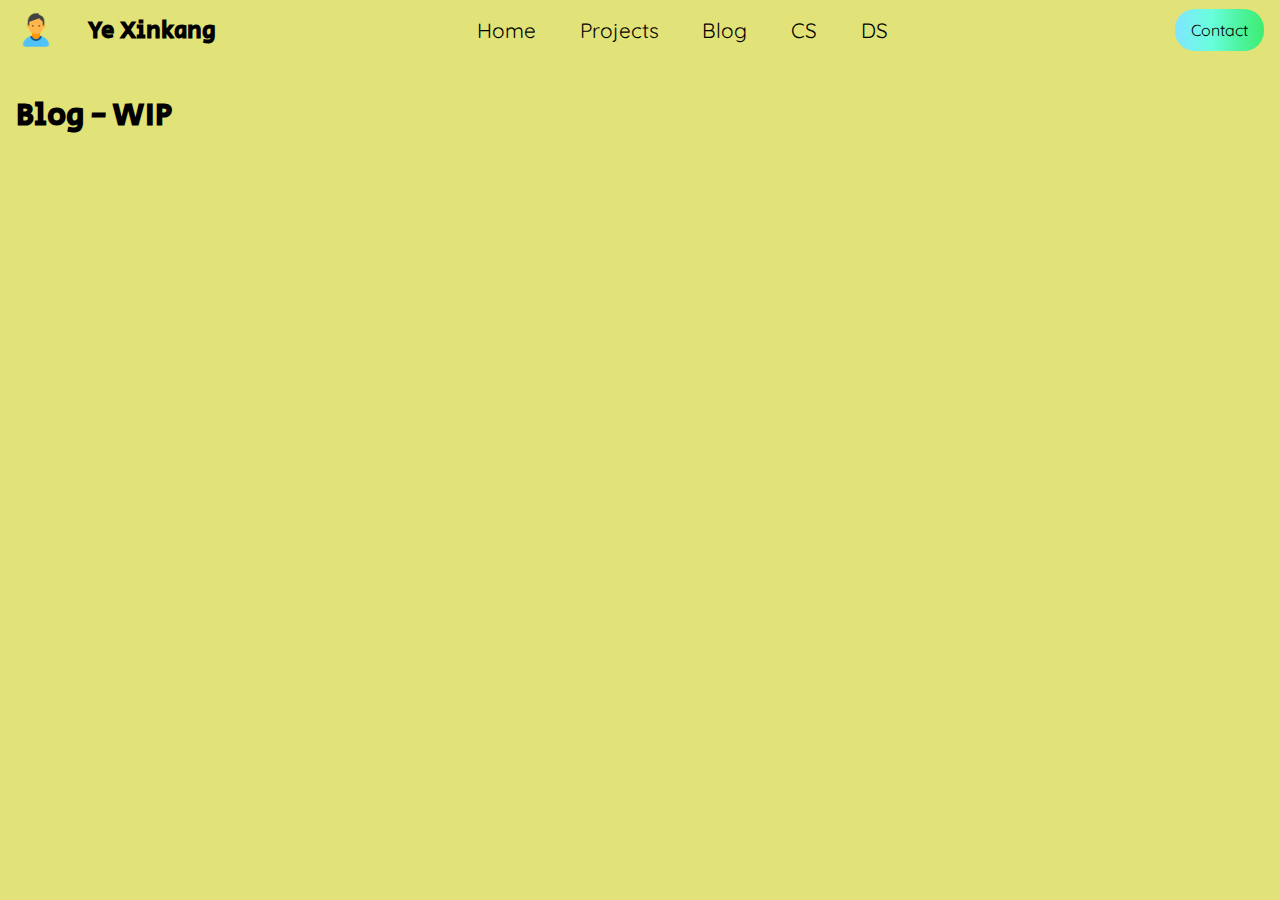
<file: blog.html>
<!DOCTYPE html>
<html lang="en">
  <head>
    <meta charset="UTF-8" />
    <meta http-equiv="X-UA-Compatible" content="IE=edge" />
    <meta name="viewport" content="width=device-width, initial-scale=1.0" />
    <link
      rel="stylesheet"
      href="https://cdnjs.cloudflare.com/ajax/libs/font-awesome/6.1.1/css/all.min.css"
      integrity="sha512-KfkfwYDsLkIlwQp6LFnl8zNdLGxu9YAA1QvwINks4PhcElQSvqcyVLLD9aMhXd13uQjoXtEKNosOWaZqXgel0g=="
      crossorigin="anonymous"
      referrerpolicy="no-referrer"
    />
    <link rel="stylesheet" href="styles.css" />
    <link rel="stylesheet" href="projects.css" />
    <title>Blog</title>
  </head>
  <!-- Google tag (gtag.js) -->
<script async src="https://www.googletagmanager.com/gtag/js?id=G-FRSERF0LHD"></script>
<script>
  window.dataLayer = window.dataLayer || [];
  function gtag(){dataLayer.push(arguments);}
  gtag('js', new Date());

  gtag('config', 'G-FRSERF0LHD');
</script>
  <body>
    <nav>
      <div class="name">
        <img src="img/usericon.png" alt="" class="profilepic" />
        <h2>Ye Xinkang</h2>
      </div>
      <button class="contact">Contact</button>
      <ul>
        <li><a href="index.html">Home</a></li>
              <li><a href="projects.html">Projects</a></li>
              <li><a href="blog.html">Blog</a></li>
              <li><a href="learncs.html">CS</a></li>
              <li><a href="learnds.html">DS</a></li>
        <li>
          <a href="https://github.com/xk1234"
            ><span class="fa-brands fa-github"></span
          ></a>
        </li>
        <li>
          <a href="https://www.linkedin.com/in/ye-xinkang-4486a218b "
            ><span class="fa-brands fa-linkedin"></span
          ></a>
        </li>
      </ul>
    </nav>
    <h1>Blog - WIP</h1>
  </body>
</html>
</file>
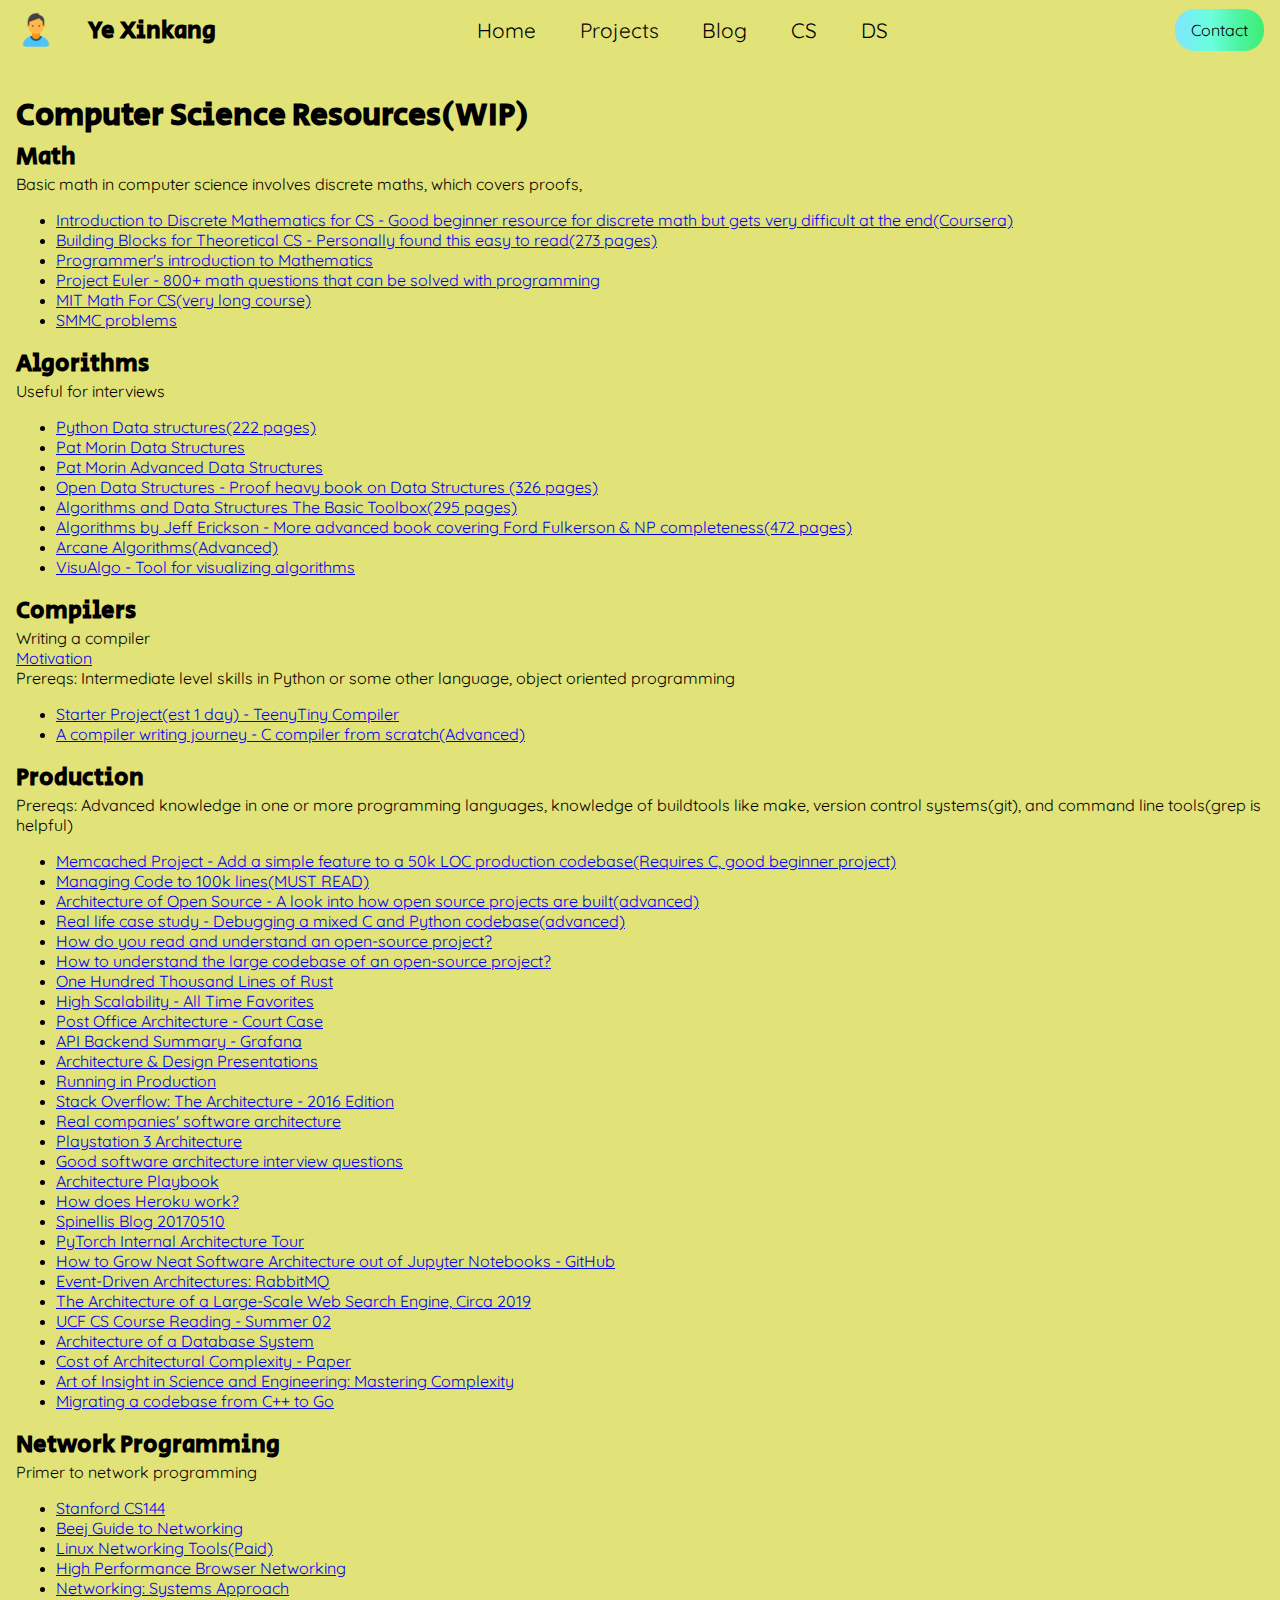
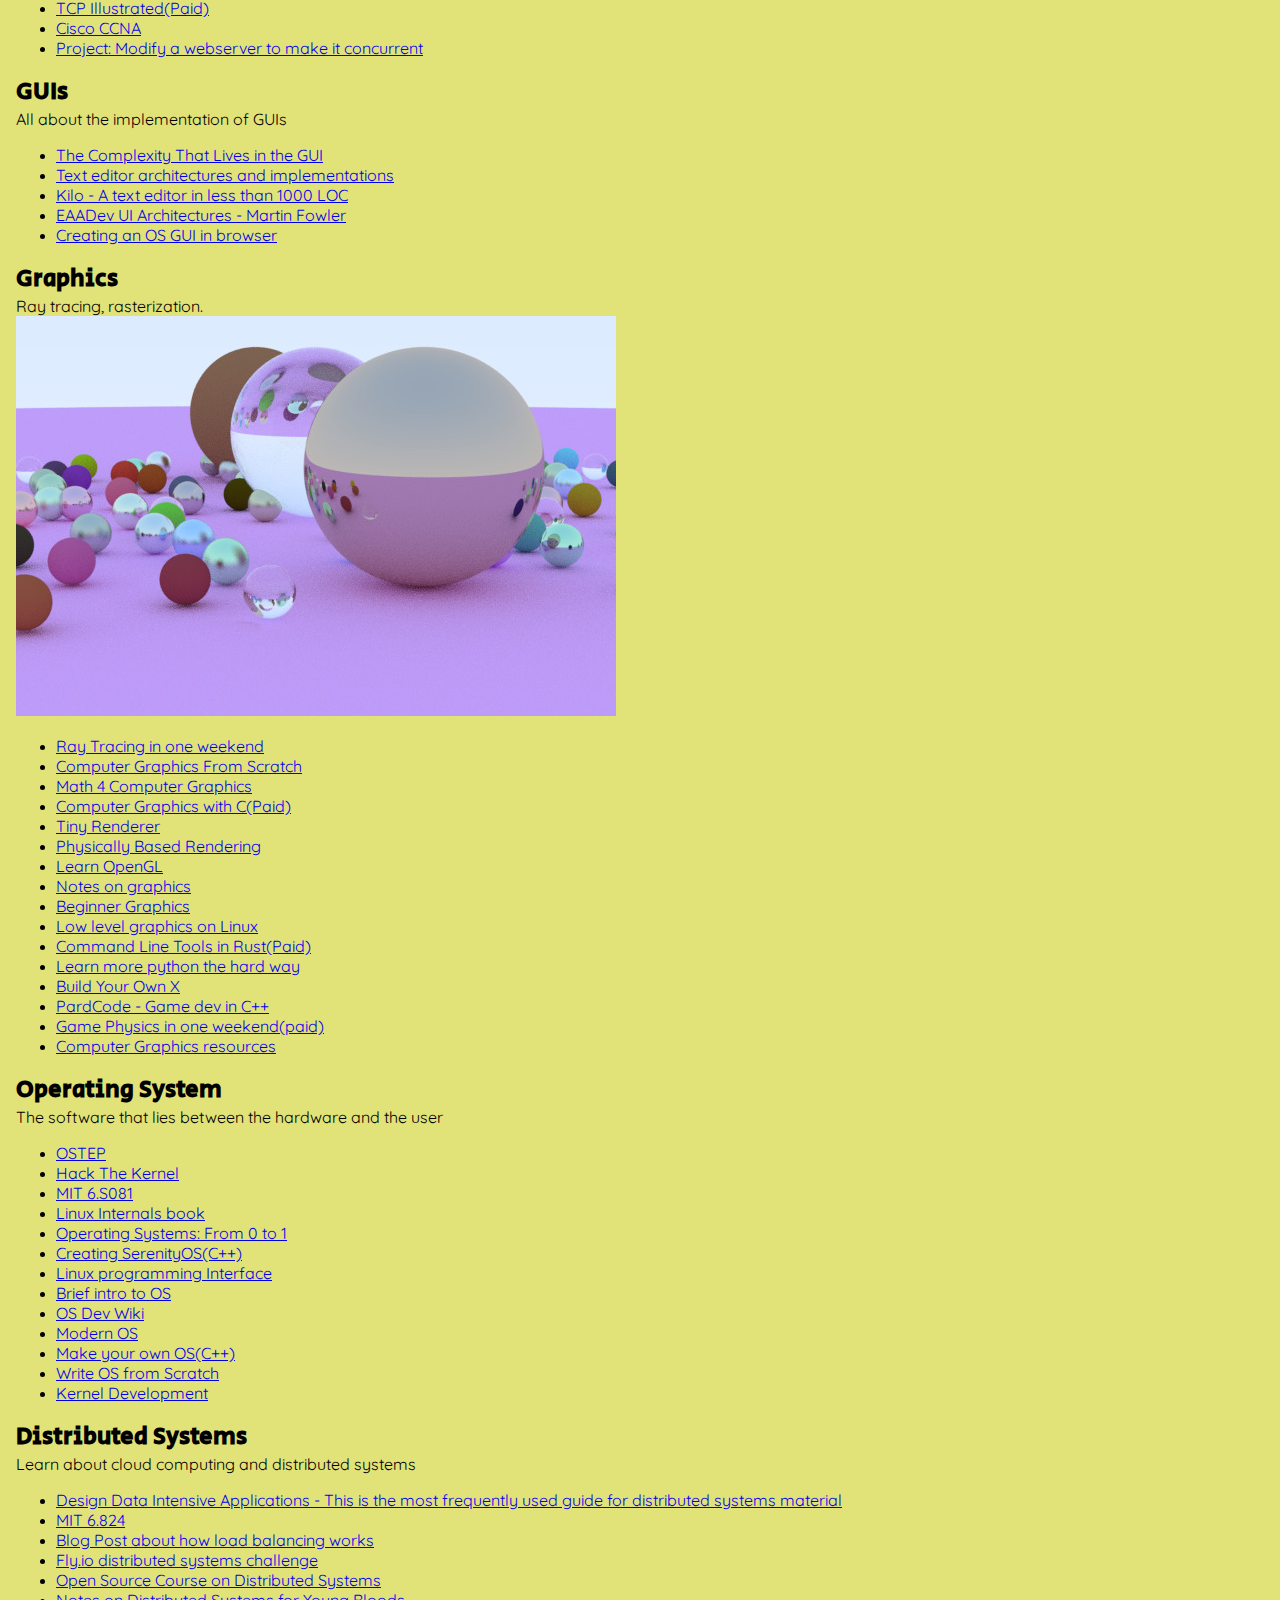
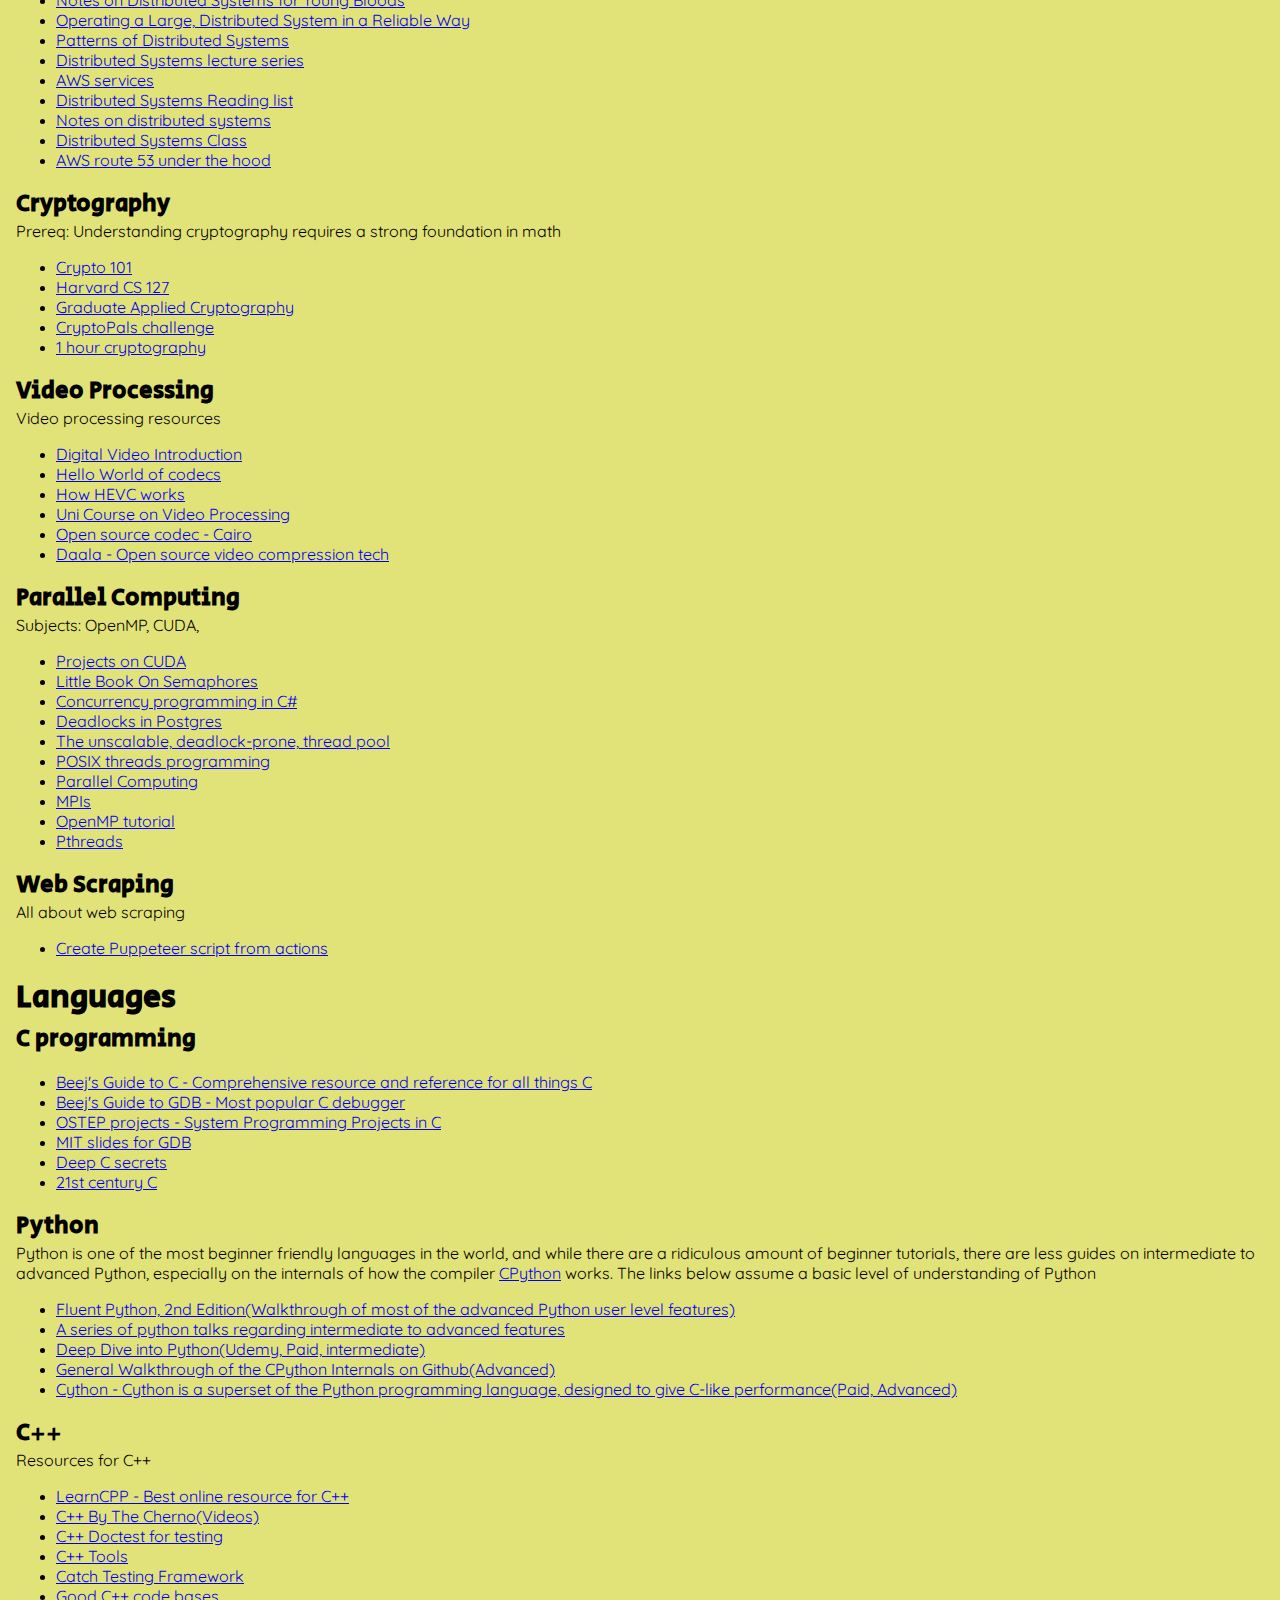
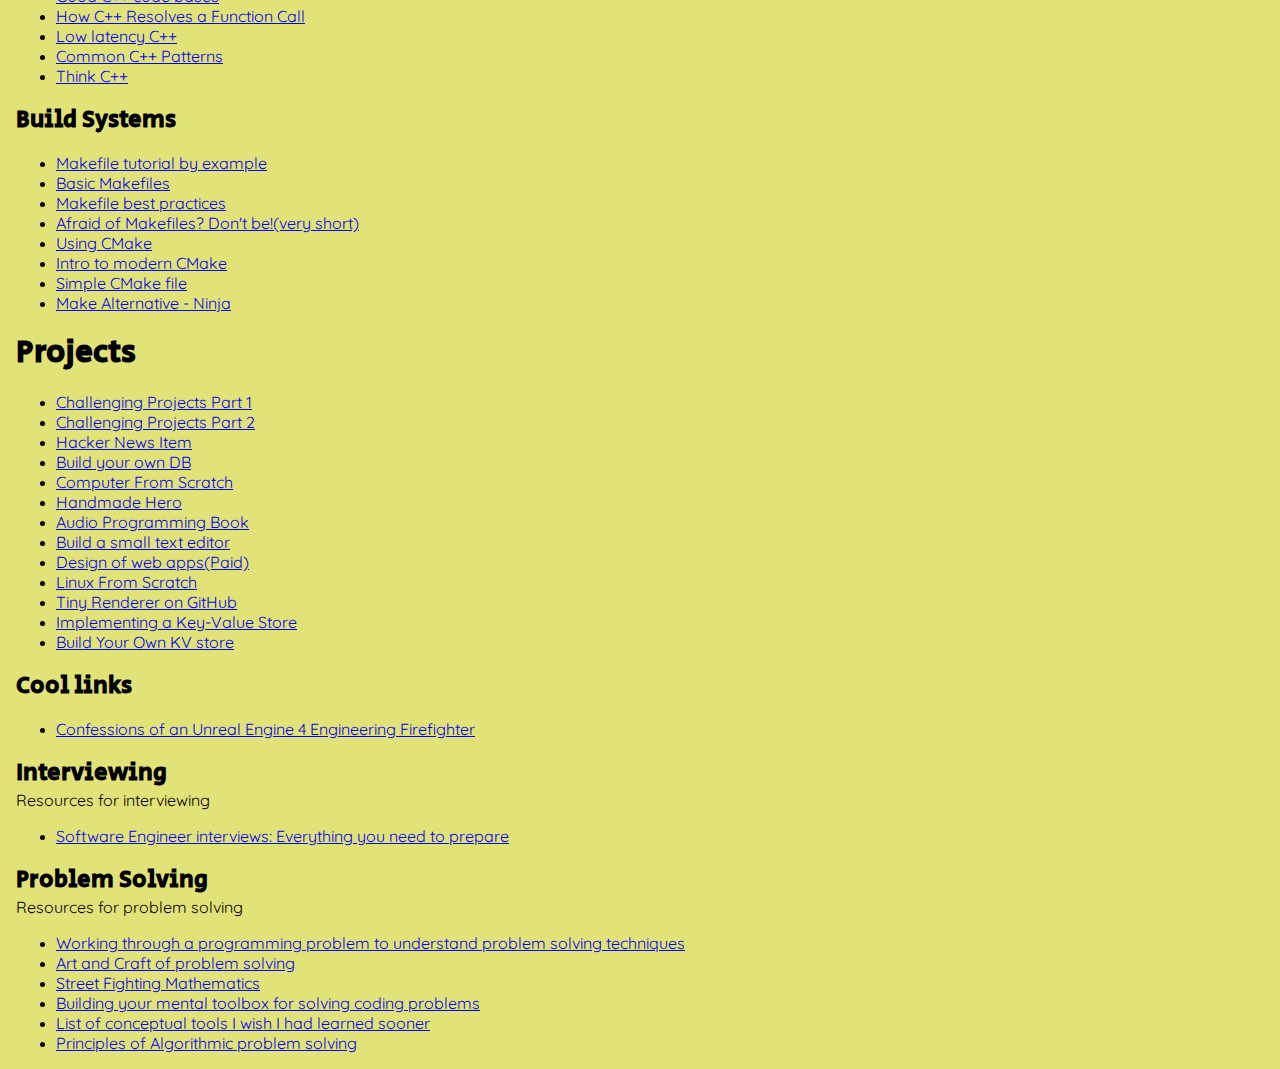
<file: learncs.html>
<!DOCTYPE html>
<html lang="en">
  <head>
    <meta charset="UTF-8" />
    <meta name="viewport" content="width=device-width, initial-scale=1.0" />
    <title>Computer Science Links</title>
    <link rel="stylesheet" href="styles.css" />
  </head>
  <!-- Google tag (gtag.js) -->
<script async src="https://www.googletagmanager.com/gtag/js?id=G-FRSERF0LHD"></script>
<script>
  window.dataLayer = window.dataLayer || [];
  function gtag(){dataLayer.push(arguments);}
  gtag('js', new Date());

  gtag('config', 'G-FRSERF0LHD');
</script>
  <body>
    <header>
      <nav>
        <div class="name">
          <img src="img/usericon.png" alt="" class="profilepic" />
          <h2>Ye Xinkang</h2>
        </div>
        <button class="contact">Contact</button>
        <ul>
          <li><a href="index.html">Home</a></li>
          <li><a href="projects.html">Projects</a></li>
          <li><a href="blog.html">Blog</a></li>
          <li><a href="learncs.html">CS</a></li>
          <li><a href="learnds.html">DS</a></li>
          <li>
            <a href="https://github.com/xk1234" target="_blank"
              ><span class="fa-brands fa-github"></span
            ></a>
          </li>
          <li>
            <a
              href="https://www.linkedin.com/in/ye-xinkang-4486a218b "
              target="_blank"
              ><span class="fa-brands fa-linkedin"></span
            ></a>
          </li>
        </ul>
      </nav>
    </header>
    <main>
      <h1>Computer Science Resources(WIP)</h1>
      <p></p>
      <!-- <h2>How to learn</h2>
      <p></p>
      <ul>
        <li><a href=""></a></li>
      </ul> -->

      <h2>Math</h2>
      <p>
        Basic math in computer science involves discrete maths, which covers
        proofs,
      </p>
      <ul>
        <li>
          <a
            href="https://www.coursera.org/specializations/discrete-mathematics"
            >Introduction to Discrete Mathematics for CS - Good beginner
            resource for discrete math but gets very difficult at the
            end(Coursera)</a
          >
        </li>
        <li>
          <a
            href="https://mfleck.cs.illinois.edu/building-blocks/updates-fa2017//whole-book.pdf"
            >Building Blocks for Theoretical CS - Personally found this easy to
            read(273 pages)</a
          >
        </li>
        <li>
          <a href="https://pimbook.org/"
            >Programmer's introduction to Mathematics</a
          >
        </li>
        <li>
          <a href="https://projecteuler.net/"
            >Project Euler - 800+ math questions that can be solved with
            programming</a
          >
        </li>
        <li>
          <a
            href="https://ocw.mit.edu/courses/6-042j-mathematics-for-computer-science-spring-2015/"
            >MIT Math For CS(very long course)</a
          >
        </li>
        <li>
          <a href="https://www.simonmarais.org/20221.html">SMMC problems</a>
        </li>
      </ul>

      <h2>Algorithms</h2>
      <p>Useful for interviews</p>
      <ul>
        <li>
          <a href="https://donsheehy.github.io/datastructures/fullbook.pdf"
            >Python Data structures(222 pages)</a
          >
        </li>
        <li>
          <a href="https://cglab.ca/~morin/teaching/2402/"
            >Pat Morin Data Structures</a
          >
        </li>
        <li>
          <a href="https://cglab.ca/~morin/teaching/5408/"
            >Pat Morin Advanced Data Structures</a
          >
        </li>
        <li>
          <a href="https://opendatastructures.org/ods-python.pdf"
            >Open Data Structures - Proof heavy book on Data Structures (326
            pages)</a
          >
        </li>
        <li>
          <a
            href="https://people.mpi-inf.mpg.de/~mehlhorn/ftp/Mehlhorn-Sanders-Toolbox.pdf"
            >Algorithms and Data Structures The Basic Toolbox(295 pages)</a
          >
        </li>
        <li>
          <a
            href="https://jeffe.cs.illinois.edu/teaching/algorithms/book/Algorithms-JeffE.pdf"
            >Algorithms by Jeff Erickson - More advanced book covering Ford
            Fulkerson & NP completeness(472 pages)</a
          >
        </li>
        <li>
          <a href="https://www.algorithm-archive.org/"
            >Arcane Algorithms(Advanced)</a
          >
        </li>
        <li>
          <a href="https://visualgo.net/en"
            >VisuAlgo - Tool for visualizing algorithms</a
          >
        </li>
      </ul>

      <h2>Compilers</h2>
      <p>Writing a compiler</p>
      <p><a href="https://blog.regehr.org/archives/169">Motivation</a></p>
      <p>
        Prereqs: Intermediate level skills in Python or some other language,
        object oriented programming
      </p>
      <ul>
        <li>
          <a href="https://austinhenley.com/blog/teenytinycompiler1.html"
            >Starter Project(est 1 day) - TeenyTiny Compiler</a
          >
        </li>
        <li>
          <a href="https://github.com/DoctorWkt/acwj"
            >A compiler writing journey - C compiler from scratch(Advanced)</a
          >
        </li>
      </ul>

      <h2>Production</h2>
      <p>
        Prereqs: Advanced knowledge in one or more programming languages,
        knowledge of buildtools like make, version control systems(git), and
        command line tools(grep is helpful)
      </p>
      <ul>
        <li>
          <a
            href="https://github.com/remzi-arpacidusseau/ostep-projects/tree/master/initial-memcached"
            >Memcached Project - Add a simple feature to a 50k LOC production
            codebase(Requires C, good beginner project)</a
          >
        </li>
        <li>
          <a href="https://verdagon.dev/blog/first-100k-lines"
            >Managing Code to 100k lines(MUST READ)</a
          >
        </li>
        <li>
          <a href="https://aosabook.org/en/"
            >Architecture of Open Source - A look into how open source projects
            are built(advanced)</a
          >
        </li>
        <li>
          <a
            href="https://developer.nvidia.com/blog/debugging-mixed-python-and-c-language-stack/"
            >Real life case study - Debugging a mixed C and Python
            codebase(advanced)</a
          >
        </li>
        <li>
          <a href="https://news.ycombinator.com/item?id=20372393"
            >How do you read and understand an open-source project?</a
          >
        </li>
        <li>
          <a href="https://news.ycombinator.com/item?id=16299125"
            >How to understand the large codebase of an open-source project?</a
          >
        </li>
        <li>
          <a
            href="https://matklad.github.io/2021/09/05/Rust100k.html#One-Hundred-Thousand-Lines-of-Rust"
            >One Hundred Thousand Lines of Rust</a
          >
        </li>
        <li>
          <a href="http://highscalability.com/all-time-favorites/"
            >High Scalability - All Time Favorites</a
          >
        </li>
        <li>
          <a
            href="https://www.judiciary.uk/wp-content/uploads/2019/12/bates-v-post-office-appendix-1.pdf"
            >Post Office Architecture - Court Case</a
          >
        </li>
        <li>
          <a
            href="https://grafana.wikimedia.org/d/000000002/api-backend-summary?orgId=1&refresh=5m"
            >API Backend Summary - Grafana</a
          >
        </li>
        <li>
          <a href="https://www.infoq.com/architecture-design/"
            >Architecture & Design Presentations</a
          >
        </li>
        <li>
          <a href="https://runninginproduction.com/">Running in Production</a>
        </li>
        <li>
          <a
            href="https://nickcraver.com/blog/2016/02/17/stack-overflow-the-architecture-2016-edition/"
            >Stack Overflow: The Architecture - 2016 Edition</a
          >
        </li>
        <li>
          <a href="https://news.ycombinator.com/item?id=30986893"
            >Real companies' software architecture</a
          >
        </li>
        <li>
          <a href="https://www.copetti.org/writings/consoles/playstation-3/"
            >Playstation 3 Architecture</a
          >
        </li>
        <li>
          <a href="https://news.ycombinator.com/item?id=13472279"
            >Good software architecture interview questions</a
          >
        </li>
        <li>
          <a
            href="https://nocomplexity.com/documents/arplaybook/introduction.html"
            >Architecture Playbook</a
          >
        </li>
        <li>
          <a
            href="https://www.quora.com/Heroku/Scalability-How-does-Heroku-work-2"
            >How does Heroku work?</a
          >
        </li>
        <li>
          <a href="https://www.spinellis.gr/blog/20170510/"
            >Spinellis Blog 20170510</a
          >
        </li>
        <li>
          <a
            href="https://blog.christianperone.com/2018/03/pytorch-internal-architecture-tour/"
            >PyTorch Internal Architecture Tour</a
          >
        </li>
        <li>
          <a
            href="https://github.com/guillaume-chevalier/How-to-Grow-Neat-Software-Architecture-out-of-Jupyter-Notebooks"
            >How to Grow Neat Software Architecture out of Jupyter Notebooks -
            GitHub</a
          >
        </li>
        <li>
          <a
            href="https://blog.theodo.com/2019/08/event-driven-architectures-rabbitmq/"
            >Event-Driven Architectures: RabbitMQ</a
          >
        </li>
        <li>
          <a
            href="https://www.0x65.dev/blog/2019-12-14/the-architecture-of-a-large-scale-web-search-engine-circa-2019.html"
            >The Architecture of a Large-Scale Web Search Engine, Circa 2019</a
          >
        </li>
        <li>
          <a href="http://www.cs.ucf.edu/courses/cda5106/summer02/reading.html"
            >UCF CS Course Reading - Summer 02</a
          >
        </li>
        <li>
          <a
            href="https://blog.acolyer.org/2015/01/20/architecture-of-a-database-system/"
            >Architecture of a Database System</a
          >
        </li>
        <li>
          <a href="https://dspace.mit.edu/handle/1721.1/79551"
            >Cost of Architectural Complexity - Paper</a
          >
        </li>
        <li>
          <a
            href="https://ocw.mit.edu/courses/res-6-011-the-art-of-insight-in-science-and-engineering-mastering-complexity-fall-2014/pages/online-textbook/"
            >Art of Insight in Science and Engineering: Mastering Complexity</a
          >
        </li>
        <li>
          <a href="https://go.dev/talks/2013/oscon-dl.slide#1"
            >Migrating a codebase from C++ to Go</a
          >
        </li>
      </ul>

      <h2>Network Programming</h2>
      <p>Primer to network programming</p>
      <ul>
        <li><a href="https://cs144.github.io/">Stanford CS144</a></li>
        <li>
          <a href="https://beej.us/guide/bgnet/">Beej Guide to Networking</a>
        </li>
        <li>
          <a href="https://wizardzines.com/zines/bite-size-networking/"
            >Linux Networking Tools(Paid)</a
          >
        </li>
        <li>
          <a href="https://hpbn.co/">High Performance Browser Networking</a>
        </li>
        <li>
          <a href="https://book.systemsapproach.org/index.html"
            >Networking: Systems Approach</a
          >
        </li>
        <li>
          <a
            href="https://www.amazon.com/TCP-Illustrated-Vol-Addison-Wesley-Professional/dp/0201633469"
            >TCP Illustrated(Paid)</a
          >
        </li>
        <li>
          <a
            href="https://www.cisco.com/c/en/us/training-events/training-certifications/certifications/associate/ccna.html"
            >Cisco CCNA</a
          >
        </li>
        <li>
          <a
            href="https://github.com/remzi-arpacidusseau/ostep-projects/tree/master/concurrency-webserver"
            >Project: Modify a webserver to make it concurrent</a
          >
        </li>
      </ul>

      <h2>GUIs</h2>
      <p>All about the implementation of GUIs</p>
      <ul>
        <li>
          <a
            href="https://blog.royalsloth.eu/posts/the-complexity-that-lives-in-the-gui/"
            >The Complexity That Lives in the GUI</a
          >
        </li>
        <li>
          <a href="https://news.ycombinator.com/item?id=29874669"
            >Text editor architectures and implementations</a
          >
        </li>
        <li>
          <a href="https://github.com/antirez/kilo"
            >Kilo - A text editor in less than 1000 LOC</a
          >
        </li>
        <li>
          <a href="https://martinfowler.com/eaaDev/uiArchs.html"
            >EAADev UI Architectures - Martin Fowler</a
          >
        </li>
        <li>
          <a href="https://www.youtube.com/@DustinBrett"
            >Creating an OS GUI in browser</a
          >
        </li>
      </ul>

      <h2>Graphics</h2>
      <p>Ray tracing, rasterization.</p>
      <img src="./img/img2.jpeg" alt="Ray tracing">
      <ul>
        <li><a href="https://raytracing.github.io/books/RayTracingInOneWeekend.html">Ray Tracing in one weekend</a></li>
        <li><a href="https://gabrielgambetta.com/computer-graphics-from-scratch/00-introduction.html">Computer Graphics From Scratch</a></li>
        <li><a href="https://www.scratchapixel.com/">Math 4 Computer Graphics</a></li>
        <li><a href="https://pikuma.com/courses/learn-3d-computer-graphics-programming">Computer Graphics with C(Paid)</a></li>
        <li><a href="https://github.com/ssloy/tinyrenderer/wiki">Tiny Renderer</a></li>
        <li><a href="https://www.pbr-book.org/">Physically Based Rendering</a></li>
        <li><a href="https://learnopengl.com/">Learn OpenGL</a></li>
        <li><a href="https://viclw17.github.io/">Notes on graphics</a></li>
        <li><a href="https://erkaman.github.io/posts/beginner_computer_graphics.html">Beginner Graphics</a></li>
        <li><a href="http://betteros.org/tut/graphics1.php">Low level graphics on Linux</a></li>
        <li><a href="https://www.oreilly.com/library/view/command-line-rust/9781098109424/">Command Line Tools in Rust(Paid)</a></li>
        <li><a href="https://www.amazon.com/Learn-More-Python-Hard-Way/dp/0134123484/ref=mp_s_a_1_1?crid=QA7619O1989I&keywords=zed+shaw+learn+more+python&qid=1673963222&sprefix=zed+shaw+learn+more+puthon%2Caps%2C343&sr=8-1">Learn more python the hard way</a></li>
        <li><a href="https://github.com/codecrafters-io/build-your-own-x">Build Your Own X</a></li>
        <li><a href="https://www.youtube.com/@PardCode">PardCode - Game dev in C++</a></li>
        <li><a href="https://gamephysicsweekend.github.io/">Game Physics in one weekend(paid)</a></li>
        <li><a href="https://legends2k.github.io/note/cg_resources/">Computer Graphics resources</a></li>
      </ul>

      <h2>Operating System</h2>
      <p>The software that lies between the hardware and the user</p>
      <ul>
        <li><a href="https://pages.cs.wisc.edu/~remzi/OSTEP/">OSTEP</a></li>
        <li><a href="https://ops-class.org/">Hack The Kernel</a></li>
        <li>
          <a href="https://pdos.csail.mit.edu/6.S081/2021/schedule.html"
            >MIT 6.S081</a
          >
        </li>
        <li>
          <a href="https://0xax.gitbooks.io/linux-insides/content/index.html"
            >Linux Internals book</a
          >
        </li>
        <li>
          <a
            href="https://github.com/tuhdo/os01/blob/master/Operating_Systems_From_0_to_1.pdf"
            >Operating Systems: From 0 to 1</a
          >
        </li>
        <li>
          <a href="https://www.youtube.com/@awesomekling"
            >Creating SerenityOS(C++)</a
          >
        </li>
        <li><a href="https://nostarch.com/tlpi">Linux programming Interface</a></li>
        <li><a href="https://greenteapress.com/thinkos/thinkos.pdf">Brief intro to OS</a></li>
        <li><a href="https://wiki.osdev.org/">OS Dev Wiki</a></li>
        <li><a href="https://csc-knu.github.io/sys-prog/books/Andrew%20S.%20Tanenbaum%20-%20Modern%20Operating%20Systems.pdf">Modern OS</a></li>
        <li><a href="https://www.youtube.com/watch?v=mpPbKEeWIHU&list=PLxN4E629pPnJxCQCLy7E0SQY_zuumOVyZ">Make your own OS(C++)</a></li>
        <li><a href="https://www.cs.bham.ac.uk//~exr/lectures/opsys/10_11/lectures/os-dev.pdf">Write OS from Scratch</a></li>
        <li><a href="http://www.osdever.net/bkerndev/index.php">Kernel Development</a></li>
      </ul>

      <h2>Distributed Systems</h2>
      <p>Learn about cloud computing and distributed systems</p>
      <ul>
        <li><a href="https://dataintensive.net/"
            >Design Data Intensive Applications - This is the most frequently
            used guide for distributed systems material</a
          >
        </li>
        <li><a href="https://www.youtube.com/@6.824">MIT 6.824</a></li>
        <li>
          <a href="https://samwho.dev/load-balancing/"
            >Blog Post about how load balancing works</a
          >
        </li>
        <li>
          <a href="https://fly.io/dist-sys/"
            >Fly.io distributed systems challenge</a
          >
        </li>
        <li>
          <a href="https://github.com/pingcap/talent-plan"
            >Open Source Course on Distributed Systems</a
          >
        </li>
        <li><a href="https://www.somethingsimilar.com/2013/01/14/notes-on-distributed-systems-for-young-bloods/">Notes on Distributed Systems for Young Bloods</a></li>
        <li><a href="https://blog.pragmaticengineer.com/operating-a-high-scale-distributed-system/">Operating a Large, Distributed System in a Reliable Way</a></li>
        <li><a href="https://martinfowler.com/articles/patterns-of-distributed-systems/">Patterns of Distributed Systems</a></li>
        <li><a href="https://www.youtube.com/playlist?list=PLeKd45zvjcDFUEv_ohr_HdUFe97RItdiB">Distributed Systems lecture series</a></li>
        <li><a href="https://www.youtube.com/watch?v=Z3SYDTMP3ME">AWS services</a></li>
        <li><a href="https://dancres.github.io/Pages/">Distributed Systems Reading list</a></li>
        <li><a href="https://www.somethingsimilar.com/2013/01/14/notes-on-distributed-systems-for-young-bloods/">Notes on distributed systems</a></li>
        <li><a href="https://github.com/aphyr/distsys-class">Distributed Systems Class</a></li>
        <li><a href="https://www.slideshare.net/AmazonWebServices/under-the-hood-of-amazon-route-53-arc408r1-aws-reinvent-2018">AWS route 53 under the hood</a></li>
      </ul>

      <h2>Cryptography</h2>
      <p>Prereq: Understanding cryptography requires a strong foundation in math</p>
      <ul>
        <li><a href="https://www.crypto101.io/">Crypto 101</a></li>
        <li><a href="https://intensecrypto.org/public/">Harvard CS 127</a></li>
        <li><a href="https://toc.cryptobook.us/">Graduate Applied Cryptography</a></li>
        <li><a href="https://cryptopals.com/">CryptoPals challenge</a></li>
        <li><a href="http://www.daemonology.net/papers/crypto1hr.pdf">1 hour cryptography</a></li>
      </ul>

      <h2>Video Processing</h2>
      <p>Video processing resources</p>
      <ul>
        <li>
          <a href="https://github.com/leandromoreira/digital_video_introduction"
            >Digital Video Introduction</a
          >
        </li>
        <li>
          <a href="https://blog.tempus-ex.com/hello-video-codec/"
            >Hello World of codecs</a
          >
        </li>
        <li>
          <a href="http://forum.doom9.org/showthread.php?t=167081"
            >How HEVC works</a
          >
        </li>
        <li>
          <a
            href="https://users.cs.cf.ac.uk/Dave.Marshall/Multimedia/node259.html"
            >Uni Course on Video Processing</a
          >
        </li>
        <li>
          <a href="https://github.com/ramenhut/cairo"
            >Open source codec - Cairo</a
          >
        </li>
        <li>
          <a href="https://xiph.org/daala/"
            >Daala - Open source video compression tech</a
          >
        </li>
      </ul>

      <h2>Parallel Computing</h2>
      <p>Subjects: OpenMP, CUDA, </p>
      <ul>
        <li><a href="https://news.ycombinator.com/item?id=18119345">Projects on CUDA</a></li>
        <li><a href="https://greenteapress.com/semaphores/LittleBookOfSemaphores.pdf">Little Book On Semaphores</a></li>
        <li><a href="https://deadlockempire.github.io/">Concurrency programming in C#</a></li>
        <li><a href="https://www.citusdata.com/blog/2017/08/31/databases-and-distributed-deadlocks-a-faq/">Deadlocks in Postgres</a></li>
        <li><a href="https://pvk.ca/Blog/2019/02/25/the-unscalable-thread-pool/">The unscalable, deadlock-prone, thread pool</a></li>
        <li><a href="https://web.archive.org/web/20170201113534/http://computing.llnl.gov/tutorials//pthreads/">POSIX threads programming</a></li>
        <li><a href="https://web.archive.org/web/20160305180910/https://computing.llnl.gov/tutorials/parallel_comp/">Parallel Computing</a></li>
        <li><a href="https://web.archive.org/web/20190626040406/https://computing.llnl.gov/tutorials/mpi/">MPIs</a></li>
        <li><a href="https://web.archive.org/web/20160611173510/https://computing.llnl.gov/tutorials/openMP/">OpenMP tutorial</a></li>
        <li><a href="https://web.archive.org/web/20170428021805/https://computing.llnl.gov/tutorials/pthreads/">Pthreads</a></li>
      </ul>

      <h2>Web Scraping</h2>
      <p>All about web scraping</p>
      <ul>
        <li><a href="https://github.com/checkly/headless-recorder">Create Puppeteer script from actions</a></li>
      </ul>

      <h1>Languages</h1>

      <h2>C programming</h2>
      <ul>
        <li>
          <a href="https://beej.us/guide/bgc/html/split/index.html"
            >Beej's Guide to C - Comprehensive resource and reference for all
            things C</a
          >
        </li>
        <li>
          <a href="https://beej.us/guide/bggdb/"
            >Beej's Guide to GDB - Most popular C debugger</a
          >
        </li>
        <li>
          <a href="https://github.com/remzi-arpacidusseau/ostep-projects"
            >OSTEP projects - System Programming Projects in C</a
          >
        </li>
        <li>
          <a href="https://pdos.csail.mit.edu/6.828/2017/lec/gdb_slides.pdf"
            >MIT slides for GDB</a
          >
        </li>
        <li><a href="https://www.amazon.com/dp/0131774298/">Deep C secrets</a></li>
        <li><a href="https://www.oreilly.com/library/view/21st-century-c/9781491904428/">21st century C</a></li>
      </ul>

      <h2>Python</h2>
      <p>
        Python is one of the most beginner friendly languages in the world, and
        while there are a ridiculous amount of beginner tutorials, there are
        less guides on intermediate to advanced Python, especially on the
        internals of how the compiler
        <a href="https://github.com/python/cpython">CPython</a> works. The links
        below assume a basic level of understanding of Python
      </p>
      <ul>
        <li><a href="https://www.oreilly.com/library/view/fluent-python-2nd/9781492056348/"
            >Fluent Python, 2nd Edition(Walkthrough of most of the advanced
            Python user level features)</a
          >
        </li>
        <li>
          <a
            href="https://www.youtube.com/playlist?list=PLzg3FkRs7fcTjdBdrP6dOTcV3AJwnzL0Y"
            >A series of python talks regarding intermediate to advanced
            features</a
          >
        </li>
        <li>
          <a href="https://www.udemy.com/course/python-3-deep-dive-part-1/"
            >Deep Dive into Python(Udemy, Paid, intermediate)</a
          >
        </li>
        <li>
          <a href="https://github.com/zpoint/CPython-Internals"
            >General Walkthrough of the CPython Internals on Github(Advanced)</a
          >
        </li>
        <li>
          <a href="http://www.amazon.com/Cython-Kurt-W-Smith/dp/1491901551"
            >Cython - Cython is a superset of the Python programming language,
            designed to give C-like performance(Paid, Advanced)</a
          >
        </li>
      </ul>

      <h2>C++</h2>
      <p>Resources for C++</p>
      <ul>
        <li>
          <a href="https://learncpp.com/"
            >LearnCPP - Best online resource for C++</a
          >
        </li>
        <li>
          <a
            href="https://www.youtube.com/playlist?list=PLlrATfBNZ98dudnM48yfGUldqGD0S4FFb"
            >C++ By The Cherno(Videos)</a
          >
        </li>
        <li>
          <a href="https://github.com/doctest/doctest"
            >C++ Doctest for testing</a
          >
        </li>
        <li>
          <a
            href="https://img.en25.com/Web/Embarcadero/%7B96a359c7-1dc2-472e-b69a-53702a94dd78%7D_Guide_to_the_Modern_C___Ecosystem.pdf"
            >C++ Tools</a
          >
        </li>
        <li>
          <a href="https://github.com/catchorg/Catch2"
            >Catch Testing Framework</a
          >
        </li>
        <li>
          <a href="https://news.ycombinator.com/item?id=24901244"
            >Good C++ code bases</a
          >
        </li>
        <li>
          <a
            href="https://preshing.com/20210315/how-cpp-resolves-a-function-call/"
            >How C++ Resolves a Function Call</a
          >
        </li>
        <li>
          <a href="https://www.youtube.com/watch?app=desktop&v=NH1Tta7purM"
            >Low latency C++</a
          >
        </li>
        <li><a href="https://cpppatterns.com/">Common C++ Patterns</a></li>
        <li><a href="https://www.greenteapress.com/thinkcpp/thinkCScpp.pdf">Think C++</a></li>
      </ul>

      <h2>Build Systems</h2>
      <p></p>
      <ul>
        <li><a href="https://makefiletutorial.com/#top">Makefile tutorial by example</a></li>
        <li>
            <a href="https://codingnest.com/basic-makefiles/">Basic Makefiles</a>
          </li>
          <li>
            <a href="https://danyspin97.org/blog/makefiles-best-practices/"
              >Makefile best practices</a
            >
          </li>
        <li><a href="https://endler.dev/2017/makefiles/">Afraid of Makefiles? Don't be!(very short)</a></li>
        
        <li><a href="https://edw.is/using-cmake/">Using CMake</a></li>
        <li>
          <a href="https://cliutils.gitlab.io/modern-cmake/"
            >Intro to modern CMake</a
          >
        </li>
        <li>
          <a
            href="https://spin.atomicobject.com/2016/08/26/makefile-c-projects/"
            >Simple CMake file</a
          >
        </li>
        <li><a href="https://ninja-build.org/manual.html#_introduction">Make Alternative - Ninja</a></li>
      </ul>

      <h1>Projects</h1>
      <ul>
        <li><a href="https://web.archive.org/web/20210507204242/http://web.eecs.utk.edu/~azh/blog/challengingprojects.html">Challenging Projects Part 1</a></li>
        <li><a href="https://web.archive.org/web/20210421120120/https://web.eecs.utk.edu/~azh/blog/morechallengingprojects.html">Challenging Projects Part 2</a></li>
        <li><a href="https://news.ycombinator.com/item?id=16591918">Hacker News Item</a></li>
<li><a href="https://cstack.github.io/db_tutorial/">Build your own DB</a></li>
<li><a href="https://github.com/pervognsen/bitwise">Computer From Scratch</a></li>
<li><a href="https://handmadehero.org/">Handmade Hero</a></li>
<li><a href="https://www.amazon.com/Audio-Programming-Book-MIT-Press/dp/0262014467">Audio Programming Book</a></li>
<li><a href="https://viewsourcecode.org/snaptoken/kilo/">Build a small text editor</a></li>
<li><a href="https://www.destroyallsoftware.com/screencasts/catalog">Design of web apps(Paid)</a></li>
<li><a href="https://www.linuxfromscratch.org/">Linux From Scratch</a></li>
<li><a href="https://github.com/ssloy/tinyrenderer">Tiny Renderer on GitHub</a></li>
<li><a href="https://codecapsule.com/2012/11/07/implementing-a-key-value-store-part-1-what-are-key-value-stores-and-why-implement-one/">Implementing a Key-Value Store</a></li>
<li><a href="https://github.com/avinassh/py-caskdb">Build Your Own KV store</a></li>
      </ul>

      <h2>Cool links</h2>
      <ul>
        <li><a href="https://allarsblog.com/2018/03/17/confessions-of-an-unreal-engine-4-engineering-firefighter/">Confessions of an Unreal Engine 4 Engineering Firefighter</a></li>
      </ul>


      <h2>Interviewing</h2>
      <p>Resources for interviewing</p>
      <ul>
        <li><a href="https://www.techinterviewhandbook.org/software-engineering-interview-guide/">Software Engineer interviews: Everything you need to prepare</a></li>
      </ul>

      <h2>Problem Solving</h2>
      <p>Resources for problem solving</p>
      <ul>
        <li><a href="https://web.archive.org/web/20210106231759/https://denvaar.github.io/articles/problem_solving_example.html">Working through a programming problem to understand problem solving techniques</a></li>
        <li><a href="http://www.gang.umass.edu/~franz/Paul_Zeitz_The_Art_and_Craft_of_Problem_SolvingBookosorg.pdf">Art and Craft of problem solving</a></li>
        <li><a href="https://web.archive.org/web/20160310172930/https://mitpress.mit.edu/sites/default/files/titles/content/9780262514293_Creative_Commons_Edition.pdf">Street Fighting Mathematics</a></li>
        <li><a href="http://joostdevblog.blogspot.com/2015/07/building-your-mental-toolbox-for.html">Building your mental toolbox for solving coding problems</a></li>
        <li><a href="https://twitter.com/thinkagainer/status/1475975339818065920">List of conceptual tools I wish I had learned sooner</a></li>
        <li><a href="https://www.csc.kth.se/~jsannemo/slask/main.pdf">Principles of Algorithmic problem solving</a></li>
      </ul>
    </main>
  </body>
</html>
</file>
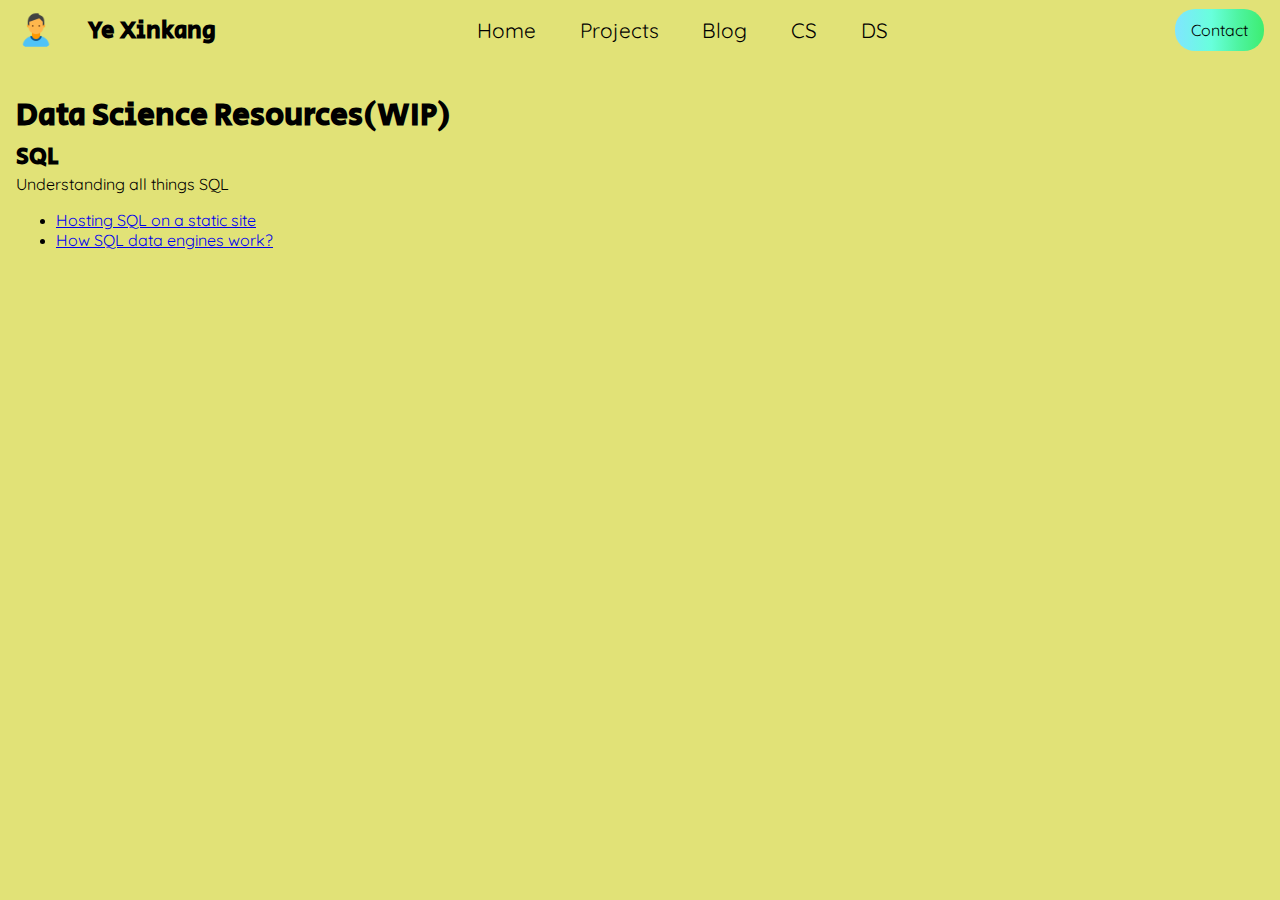
<file: learnds.html>
<!DOCTYPE html>
<html lang="en">
<head>
    <meta charset="UTF-8">
    <meta name="viewport" content="width=device-width, initial-scale=1.0">
    <title>Data Science Links</title>
    <link rel="stylesheet" href="styles.css">
</head>
<!-- Google tag (gtag.js) -->
<script async src="https://www.googletagmanager.com/gtag/js?id=G-FRSERF0LHD"></script>
<script>
  window.dataLayer = window.dataLayer || [];
  function gtag(){dataLayer.push(arguments);}
  gtag('js', new Date());

  gtag('config', 'G-FRSERF0LHD');
</script>
<body>
    <header>
        <nav>
            <div class="name">
              <img
                src="img/usericon.png"
                alt=""
                class="profilepic"
              />
              <h2>Ye Xinkang</h2>
            </div>
            <button class="contact">Contact</button>
            <ul>
                <li><a href="index.html">Home</a></li>
              <li><a href="projects.html">Projects</a></li>
              <li><a href="blog.html">Blog</a></li>
              <li><a href="learncs.html">CS</a></li>
              <li><a href="learnds.html">DS</a></li>
              <li>
                <a href="https://github.com/xk1234" target="_blank"
                  ><span class="fa-brands fa-github"></span
                ></a>
              </li>
              <li>
                <a
                  href="https://www.linkedin.com/in/ye-xinkang-4486a218b "
                  target="_blank"
                  ><span class="fa-brands fa-linkedin"></span
                ></a>
              </li>
            </ul>
          </nav>
    </header>
    <main>
        <h1>Data Science Resources(WIP)</h1>

        

        <h2>SQL</h2>
        <p>Understanding all things SQL</p>
        <ul>
            <li><a href="https://phiresky.github.io/blog/2021/hosting-sqlite-databases-on-github-pages/">Hosting SQL on a static site</a></li>
            <li><a href="https://www.youtube.com/watch?v=Z_cX3bzkExE">How SQL data engines work?</a></li>
        </ul>
    </main>
</body>
</html>
</file>
<file: styles.css>
/* background styles */
@import url("https://fonts.googleapis.com/css2?family=Quicksand:wght@300;600&family=Secular+One&display=swap");
* {
  box-sizing: border-box;
}

:root {
  --bg: #e1e277;
  --primary: #093458;
  --warning: #f4c029;
  --danger: #d85829;
  --success: #108e7f;
}

body,
html {
  padding: 0 0.5em;
  margin: 0;
  background: var(--bg);
}

.profilepic {
  width: 40px;
  height: 40px;
  border-radius: 50%;
}

.NUS_Logo {
  width: 70%;
  margin: 1.5em 0;
}

.tech-logo {
  width: 30px;
  height: 30px;
}

h1,
h2,
h3,
h4,
h5,
h6 {
  font-family: "Secular One";
  padding: 0;
  margin: 0;
}

p,
a,
button,
span {
  font-family: "Quicksand";
  margin: 0;
  padding: 0;
  font-size: 1em;
}

p.title {
  font-size: 1.2em;
  margin: 0.3em 0;
}

::-webkit-scrollbar-track {
  -webkit-box-shadow: inset 0 0 6px rgba(0, 0, 0, 0.3);
  border-radius: 10px;
  background-color: #f5f5f5;
}

::-webkit-scrollbar {
  width: 12px;
  background-color: transparent;
}

::-webkit-scrollbar-thumb {
  border-radius: 10px;
  -webkit-box-shadow: inset 0 0 6px rgba(0, 0, 0, 0.3);
  background-color: var(--primary);
}

/*

/* navbar styles */
nav {
  display: flex;
  align-items: center;
  flex-flow: row wrap;
  justify-content: space-between;
  margin-bottom: 2em;
  height: 100px;
  align-content: space-around;
  /* outline: 1px solid red; */
}

nav .contact {
  border: none;
  padding: 0.7em 1em;
  border-radius: 20px;
  background: rgb(128, 229, 255);
  background: linear-gradient(
    90deg,
    rgba(128, 229, 255, 1) 0%,
    rgba(104, 255, 220, 1) 41%,
    rgba(78, 244, 161, 1) 71%,
    rgba(61, 237, 113, 1) 100%
  );
}

nav .contact:hover {
  background: rgb(117, 201, 223);
  background: linear-gradient(
    90deg,
    rgba(117, 201, 223, 1) 0%,
    rgba(93, 228, 196, 1) 41%,
    rgba(74, 226, 151, 1) 71%,
    rgba(56, 210, 102, 1) 100%
  );
  cursor: pointer;
}

nav .name {
  display: flex;
  align-items: center;
  gap: 5%;
  flex: 1 1 auto;
  /* outline: 1px solid pink; */
  flex-grow: 1;
}

nav ul {
  list-style-type: none;
  padding: 0;
  margin: 0;
  display: flex;
  width: 100%;
  justify-content: space-between;
  align-items: center;
  /* outline: 1px solid blue; */
  flex-wrap: nowrap;
}

nav ul a {
  text-decoration: none;
  color: black;
}

nav ul a:hover {
  border-bottom: 3px solid var(--success);
  color: var(--success);
}

/* Content styles */

#content {
  display: flex;
  flex-direction: column;
}

section > * {
  border: 3px solid black;
  padding: 0.5em;
  margin-bottom: 1.5em;
  display: flex;
  flex-direction: column;
  justify-content: space-around;
  transition: 0.5s ease;
}

section > div:hover {
  transform: translateX(-5px) translateY(-5px);
  box-shadow: 5px 5px 0px 0px black;
}

.about {
  background: var(--primary);
  color: white;
  justify-content: center;
}

.about img {
  width: 70px;
  height: 70px;
}

.about-text {
  display: flex;
  width: 100%;
  justify-content: space-between;
  align-items: center;
  gap: 5%;
  margin: 1em 0;
}

.edu {
  background: var(--warning);
  align-items: center;
}

.edu .edu-top {
  display: flex;
  align-items: center;
  justify-content: space-between;
  width: 100%;
}

.tech {
  background: var(--danger);
  color: white;
  overflow: hidden;
}

.tech-top {
  display: flex;
  width: 100%;
  justify-content: space-between;
  align-items: center;
  margin-bottom: 0.7em;
}

.tech p {
  margin-bottom: 1.5em;
}

.tech-row {
  display: flex;
  overflow-x: auto;
}

.tech-row img {
  margin: 0.7em;
  width: 40px;
  height: 40px;
  opacity: 60%;
  object-fit: scale-down;
  user-select: none;
}

.tech-row img:hover {
  opacity: 100%;
  cursor: pointer;
}

.tech-row img.selected {
  opacity: 100%;
}

.github {
  background: var(--success);
  color: white;
  justify-content: flex-start;
}

.github-top {
  display: flex;
  width: 100%;
  justify-content: start;
  align-items: center;
  gap: 10%;
  margin-bottom: 1em;
}

.github-commit {
  display: flex;
  gap: 5%;
  align-items: center;
  justify-content: flex-start;
  padding: 0.3em 1em;
  background: var(--warning);
  border: 3px solid black;
  color: black;
  margin-bottom: 0.7em;
  overflow: auto;
}

.github-commit::-webkit-scrollbar {
  display: none;
}

.github-commit p {
  margin: 0.3em 0;
  padding: 0;
}

.github-commit p:last-child {
  white-space: nowrap;
}

.github-commit .profilepic {
  border: 2px solid black;
}

.badge {
  padding: 0.2em 0.6em;
  background: var(--primary);
  color: white;
  border-radius: 8px;
  margin-left: 0.5em;
  font-size: 0.7em;
}

/* tablet styles */
@media (min-width: 700px) {
  nav {
    flex-flow: row nowrap;
    height: 60px;
  }

  nav .name {
    flex: 0 1 200px;
    justify-content: space-between;
  }

  nav ul {
    gap: 5%;
    width: auto;
    flex: 0 1 35%;
  }

  nav .contact {
    order: 3;
  }

  #content {
    display: grid;
    grid-template-columns: 1fr 1fr;
    gap: 0.5em 0.5em;
    grid-template-rows: 1fr 1fr;
  }

  .edu .edu-top {
    padding: 0 1em;
  }

  .github {
    max-height: 300px;
    overflow-y: auto;
  }
}

@media (min-width: 1000px) {
  #content {
    display: grid;
    grid-template-columns: repeat(3, 1fr);
    gap: 0.5em 0.5em;
    grid-template-rows: 1fr 1fr;
  }

  #content > * {
    padding: 1em;
  }

  .tech {
    grid-column: span 2;
    flex-direction: row;
    gap: 6%;
  }

  .tech-row {
    flex-flow: row wrap;
    overflow-x: none;
    overflow-y: auto;
    align-content: start;
    flex: 0 1 60%;
    max-height: 270px;
  }

  .tech-row img {
    margin: 0.6em;
  }

  .github {
    grid-row: 1/3;
    grid-column: 3;
  }

  nav ul {
    gap: 10%;
    width: auto;
  }

  .tech p,
  nav a {
    font-size: 1.3em;
  }

  .NUSHS_Logo {
    width: 60%;
    margin: 1.5em 0;
  }

  .github {
    max-height: none;
  }
}
</file>
<file: projects.css>
:root {
  --bg: #e1e277;
  --primary: #093458;
  --warning: #f4c029;
  --danger: #d85829;
  --success: #108e7f;
}

.project p {
  font-size: 1.5em;
}

/* projects css */

#projects {
  display: flex;
  flex-direction: column;
}

.project {
  border-radius: 30px;
  background-color: white;
  width: 100%;
}

.project-img {
  border-radius: 30px 30px 0 0;
  border: 3px solid black;
  width: 100%;
  height: 70%;
  object-fit: cover;
}

.project .details {
  display: flex;
  gap: 5%;
  justify-content: center;
  margin: 0.3em 0;
  align-items: center;
}

.project a {
  display: flex;
  justify-content: space-around;
  align-items: center;
  background: var(--warning);
  border-radius: 50%;
  border: 3px solid black;
  width: 40px;
  height: 40px;
  color: black;
  text-decoration: none;
}

@media (min-width: 600px) {
  #projects {
    display: grid;
    grid-template-columns: 1fr 1fr;
    overflow: none;
    gap: 1em 1em;
  }

  .project.project {
    grid-row: span 1;
    grid-column: span 1;
  }
}

@media (min-width: 1000px) {
  #projects {
    grid-template-columns: repeat(3, 1fr);
  }

  .project.project {
    grid-row: span 1;
    grid-column: span 1;
  }

  .project p {
    font-size: 1.5em;
  }
}
</file>
